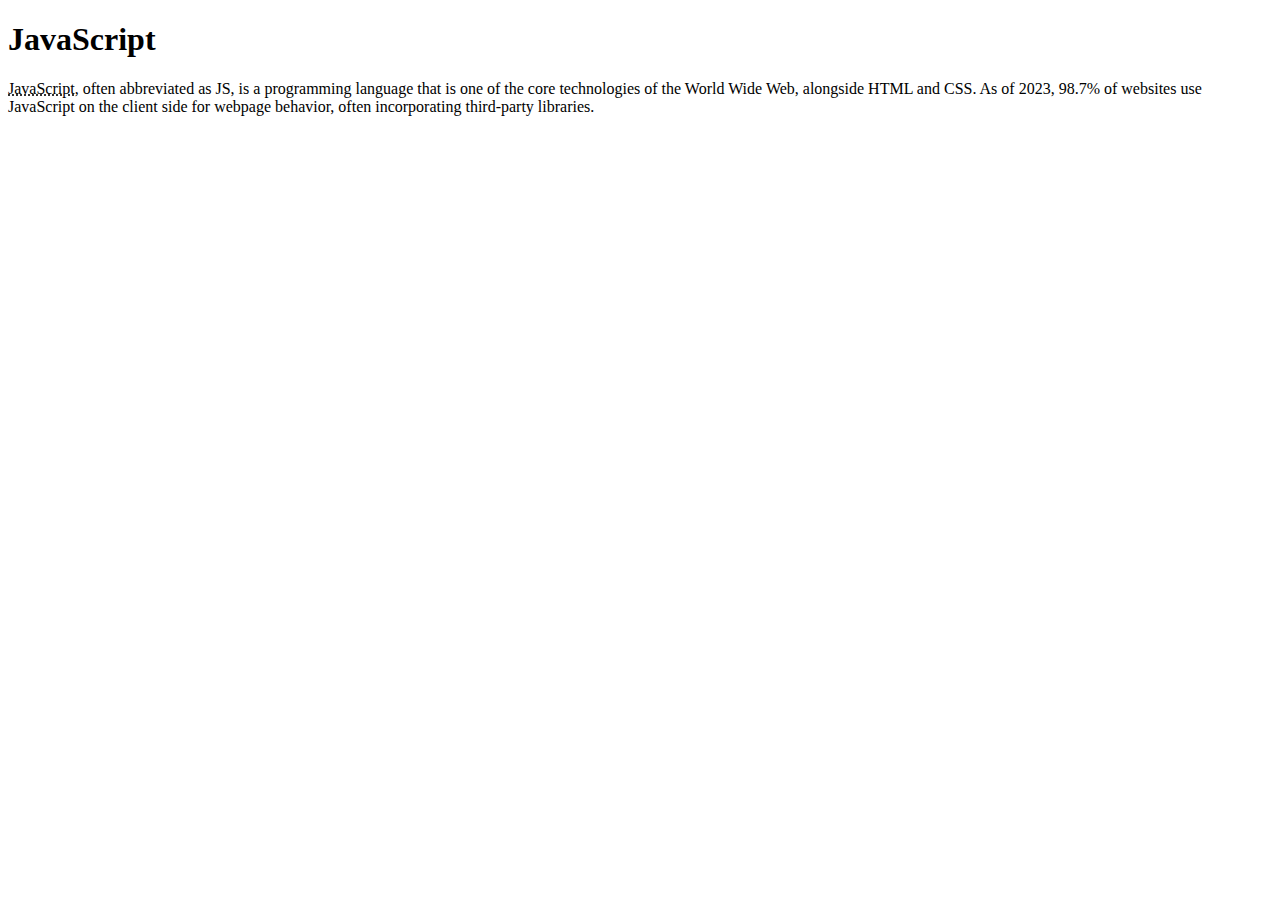
<file: 01 Base/index.html>
<!DOCTYPE html>
<html lang="en">
<head>
    <meta charset="UTF-8">
    <meta name="viewport" content="width=device-width, initial-scale=1.0">
    <title>JS</title>
</head>
<body>
    <h1>JavaScript</h1>
    <p><abbr title="JavaScript">JavaScript</abbr>, often abbreviated as JS, is a programming language that is one of the
        core technologies of the World
        Wide Web, alongside HTML and CSS. As of 2023, 98.7% of websites use JavaScript on the client side for webpage
        behavior, often incorporating third-party libraries.</p>

    <script src="Classworks/Classwork_06.12.js"></script>
    <!-- <script src="Classworks/Classwork_08.12.js"></script> -->
</body>
</html>
</file>
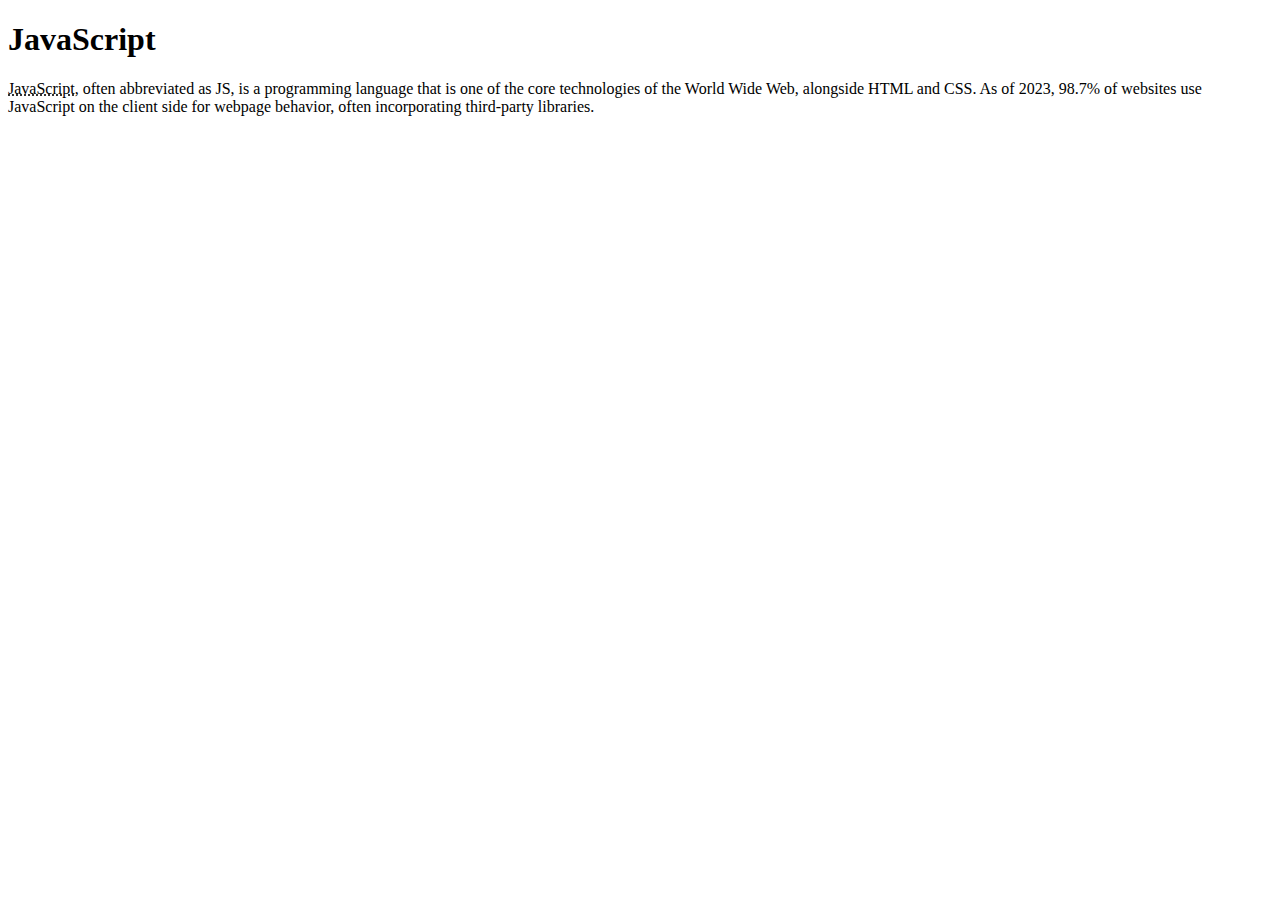
<file: 03 OOP/index.html>
<!DOCTYPE html>
<html lang="en">
<head>
    <meta charset="UTF-8">
    <meta name="viewport" content="width=device-width, initial-scale=1.0">
    <title>JS</title>
</head>
<body>
    <h1>JavaScript</h1>
    <p><abbr title="JavaScript">JavaScript</abbr>, often abbreviated as JS, is a programming language that is one of the
        core technologies of the World
        Wide Web, alongside HTML and CSS. As of 2023, 98.7% of websites use JavaScript on the client side for webpage
        behavior, often incorporating third-party libraries.</p>

    <!-- <script src="Homeworks/Homework_1.js"></script> -->
    <script src="Classwork_11.12.js"></script>
</body>
</html>
</file>
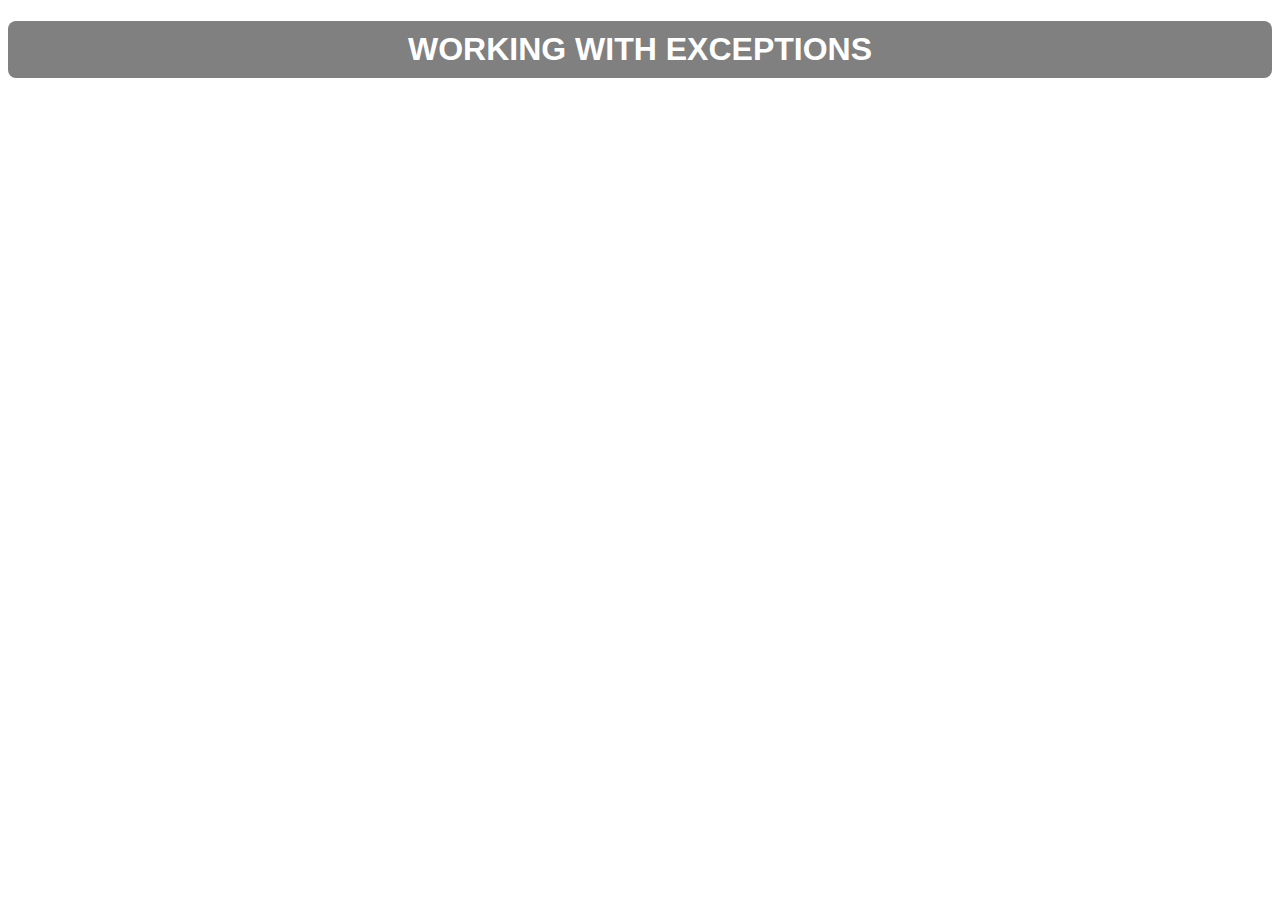
<file: 04 Exceptons/index.html>
<!DOCTYPE html>
<html lang="en">

<head>
    <meta charset="UTF-8">
    <meta name="viewport" content="width=device-width, initial-scale=1.0">
    <title>Exceptions</title>
    <link rel="stylesheet" href="./style.css">
</head>

<body>
    <h1>Working with Exceptions</h1>

    <!-- <script src="./main.js"></script> -->
    <script src="classwork.js"></script>

</body>

</html>
</file>
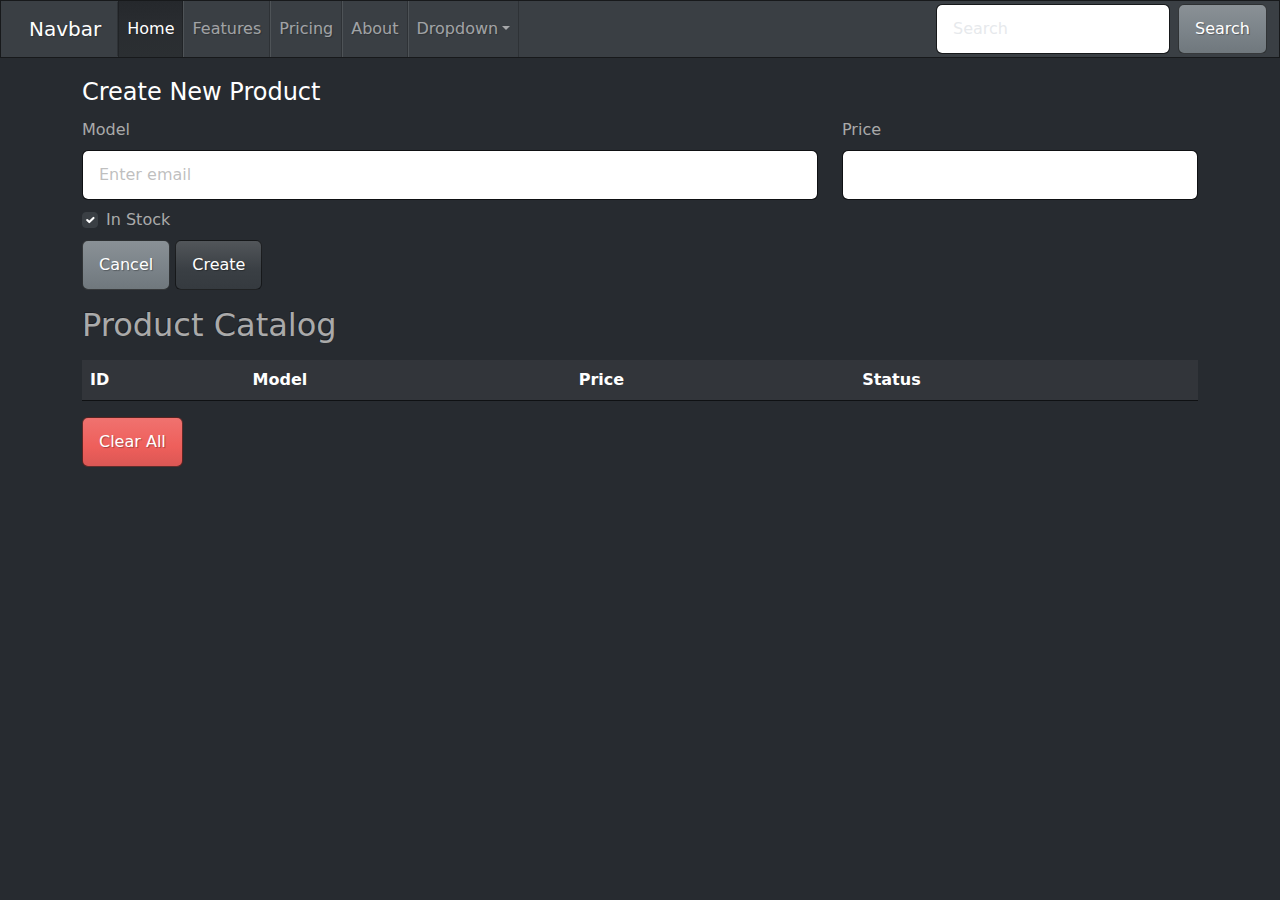
<file: 06 FORMS/index.html>
<!DOCTYPE html>
<html lang="en">

<head>
    <meta charset="UTF-8">
    <meta name="viewport" content="width=device-width, initial-scale=1.0">
    <title>Forms</title>
    <link rel="stylesheet" href="./bootstrap.min.css">
</head>

<body>
    <nav class="navbar navbar-expand-lg bg-primary" data-bs-theme="dark">
        <div class="container-fluid">
            <a class="navbar-brand" href="#">Navbar</a>
            <button class="navbar-toggler" type="button" data-bs-toggle="collapse" data-bs-target="#navbarColor01"
                aria-controls="navbarColor01" aria-expanded="false" aria-label="Toggle navigation">
                <span class="navbar-toggler-icon"></span>
            </button>
            <div class="collapse navbar-collapse" id="navbarColor01">
                <ul class="navbar-nav me-auto">
                    <li class="nav-item">
                        <a class="nav-link active" href="#">Home
                            <span class="visually-hidden">(current)</span>
                        </a>
                    </li>
                    <li class="nav-item">
                        <a class="nav-link" href="#">Features</a>
                    </li>
                    <li class="nav-item">
                        <a class="nav-link" href="#">Pricing</a>
                    </li>
                    <li class="nav-item">
                        <a class="nav-link" href="#">About</a>
                    </li>
                    <li class="nav-item dropdown">
                        <a class="nav-link dropdown-toggle" data-bs-toggle="dropdown" href="#" role="button"
                            aria-haspopup="true" aria-expanded="false">Dropdown</a>
                        <div class="dropdown-menu">
                            <a class="dropdown-item" href="#">Action</a>
                            <a class="dropdown-item" href="#">Another action</a>
                            <a class="dropdown-item" href="#">Something else here</a>
                            <div class="dropdown-divider"></div>
                            <a class="dropdown-item" href="#">Separated link</a>
                        </div>
                    </li>
                </ul>
                <form class="d-flex">
                    <input class="form-control me-sm-2" type="search" placeholder="Search">
                    <button class="btn btn-secondary my-2 my-sm-0" type="submit">Search</button>
                </form>
            </div>
        </div>
    </nav>

    <div class="container">
        <form name="creationForm" class="mt-3">
            <fieldset>
                <legend>Create New Product</legend>
                <div class="row">
                    <div class="col-8 form-group">
                        <label for="exampleInputEmail1" class="form-label">Model</label>
                        <input name="model" type="text" class="form-control" id="exampleInputEmail1"
                            aria-describedby="emailHelp" placeholder="Enter email">
                    </div>
                    <div class="col-4 form-group">
                        <label for="exampleInputEmail1" class="form-label">Price</label>
                        <input name="price" type="number" class="form-control" id="exampleInputEmail1"
                            aria-describedby="emailHelp">
                    </div>
                </div>
                <div class="form-check my-2">
                    <input name="status" class="form-check-input" type="checkbox" value="" id="flexCheckChecked"
                        checked="">
                    <label class="form-check-label" for="flexCheckChecked">
                        In Stock
                    </label>
                </div>

                <button type="reset" class="btn btn-secondary">Cancel</button>
                <button id="addBtn" type="submit" class="btn btn-primary">Create</button>
            </fieldset>
        </form>

        <h2 class="my-3">Product Catalog</h2>
        <table id="product-table" class="table table-hover">
            <thead>
                <tr>
                    <th scope="col">ID</th>
                    <th scope="col">Model</th>
                    <th scope="col">Price</th>
                    <th scope="col">Status</th>
                </tr>
            </thead>
            <tbody>
                <!-- items -->
            </tbody>
        </table>

        <button id="clearAll" type="button" class="btn btn-danger">Clear All</button>
    </div>

    <script src="https://cdn.jsdelivr.net/npm/bootstrap@5.3.2/dist/js/bootstrap.bundle.min.js"
        integrity="sha384-C6RzsynM9kWDrMNeT87bh95OGNyZPhcTNXj1NW7RuBCsyN/o0jlpcV8Qyq46cDfL"
        crossorigin="anonymous"></script>

    <script src="./main.js"></script>
</body>

</html>
</file>
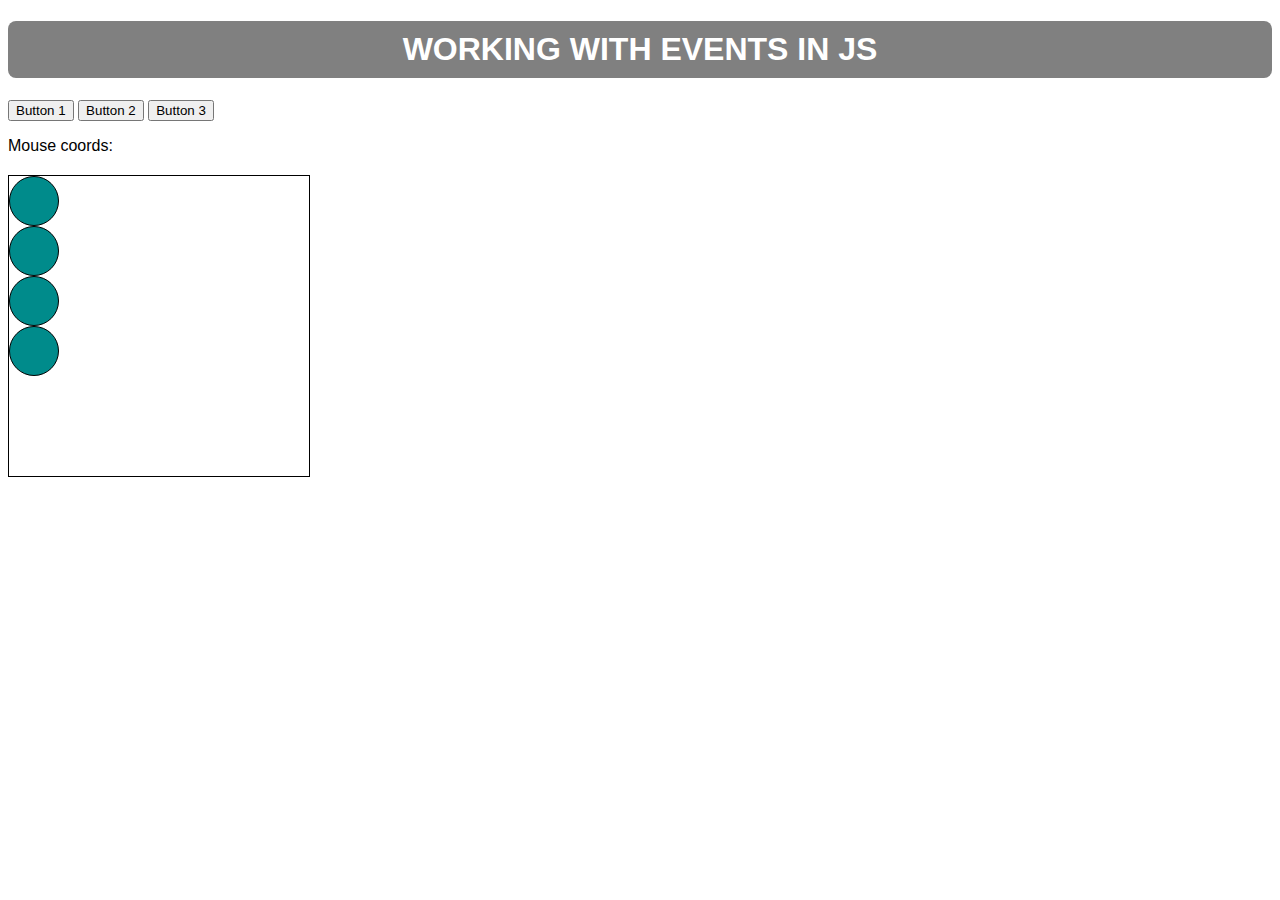
<file: 08 Events/index.html>
<!DOCTYPE html>
<html lang="en">

<head>
    <meta charset="UTF-8">
    <meta name="viewport" content="width=device-width, initial-scale=1.0">
    <title>Event</title>
    <link rel="stylesheet" href="style.css">
</head>

<body>
    <h1>Working with Events in JS</h1>

    <div>
        <button onclick="console.log('Button 1 clicked!');">Button 1</button>
        <button id="btn2">Button 2</button>
        <button id="btn3">Button 3</button>
    </div>

    <p>Mouse coords: <span id="coordsText"></span></p>

    <div class="container">
        <div class="circle"></div>
        <div class="circle"></div>
        <div class="circle"></div>
        <div class="circle"></div>
    </div>

    <script src="./main.js"></script>
    <script src="./move.js"></script>
</body>

</html>
</file>
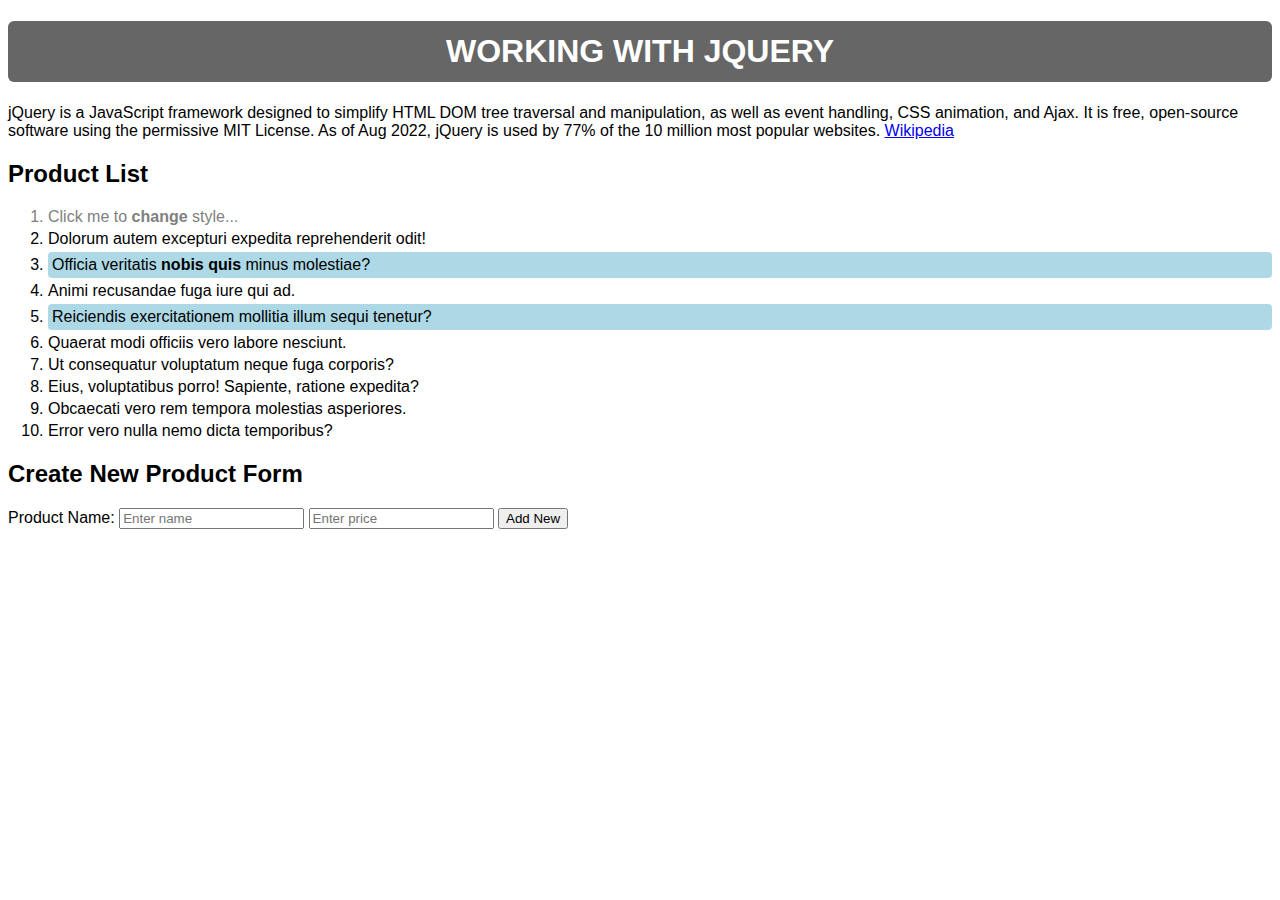
<file: 09 jQuery/index.html>
<!DOCTYPE html>
<html lang="en">

<head>
    <meta charset="UTF-8">
    <meta http-equiv="X-UA-Compatible" content="IE=edge">
    <meta name="viewport" content="width=device-width, initial-scale=1.0">
    <title>jQuery</title>
    <link rel="stylesheet" href="style.css">
    <script src="https://ajax.googleapis.com/ajax/libs/jquery/3.7.0/jquery.min.js"></script>
</head>

<body>
    <h1>Working with jQuery</h1>
    <p>jQuery is a JavaScript framework designed to simplify HTML DOM tree traversal and manipulation, as well as event
        handling, CSS animation, and Ajax. It is free, open-source software using the permissive MIT License. As of Aug
        2022, jQuery is used by 77% of the 10 million most popular websites. <a
            href="https://en.wikipedia.org/wiki/JQuery">Wikipedia</a></p>

    <h2>Product List</h2>
    <ol class="product-list">
        <li class="muted-text">Click me to <strong>change</strong> style...</li>
        <li>Dolorum autem excepturi expedita reprehenderit odit!</li>
        <li>Officia veritatis <strong>nobis quis</strong> minus molestiae?</li>
        <li>Animi recusandae fuga iure qui ad.</li>
        <li>Reiciendis exercitationem mollitia illum sequi tenetur?</li>
        <li>Quaerat modi officiis vero labore nesciunt.</li>
        <li>Ut consequatur voluptatum neque fuga corporis?</li>
        <li>Eius, voluptatibus porro! Sapiente, ratione expedita?</li>
        <li>Obcaecati vero rem tempora molestias asperiores.</li>
        <li>Error vero nulla nemo dicta temporibus?</li>
    </ol>

    <h2>Create New Product Form</h2>
    <form id="product-form">
        <label>
            Product Name:
            <input type="text" name="name" placeholder="Enter name">
            <input type="number" name="price" placeholder="Enter price">
            <button type="submit">Add New</button>
        </label>
    </form>

    <script src="./main.js"></script>
</body>

</html>
</file>
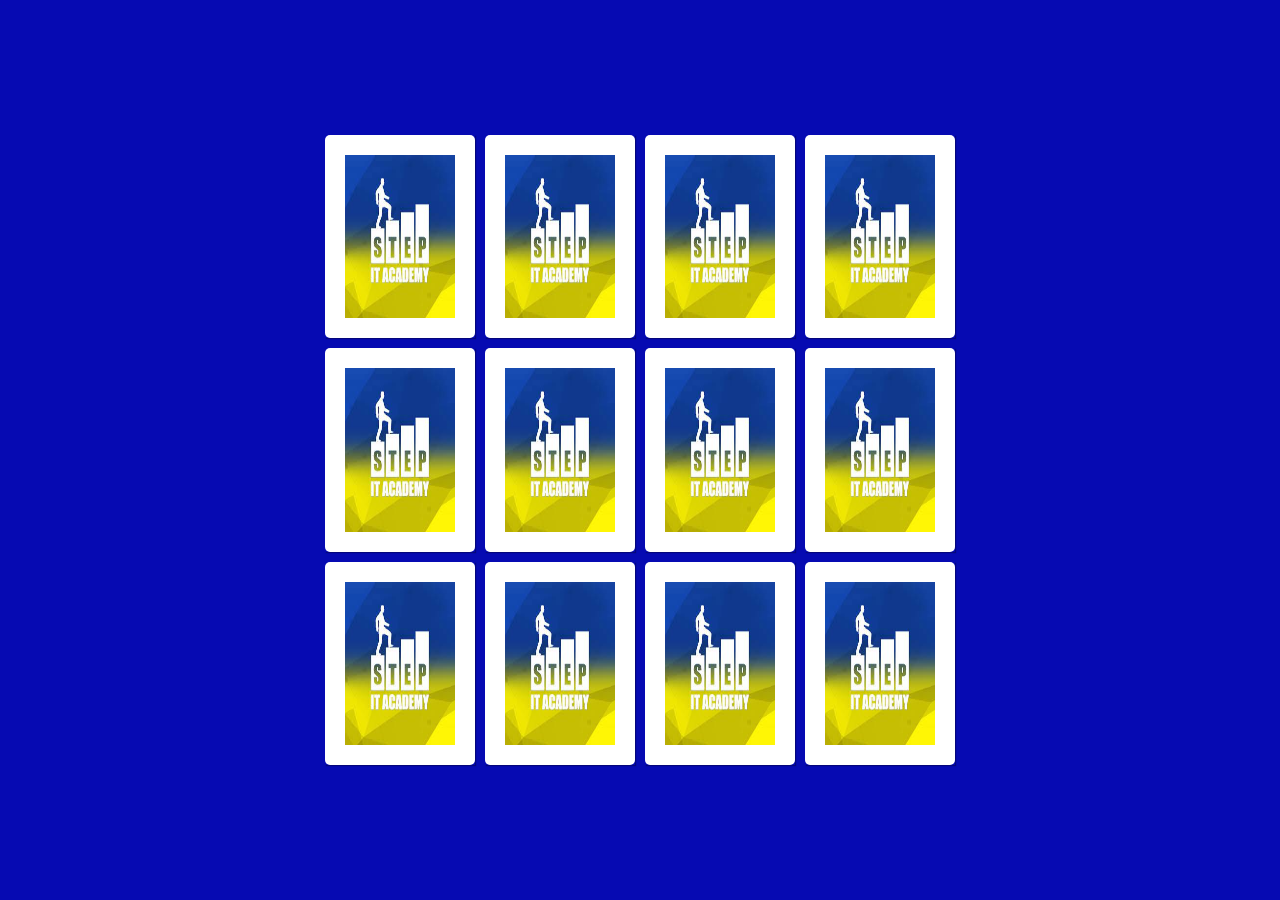
<file: Exam_MemoryGame/index.html>
<!DOCTYPE html>
<html lang="en">
<head>
    <meta charset="UTF-8">
    <meta name="viewport" content="width=device-width, initial-scale=1.0">
    <title>Memory Game</title>
    <link rel="stylesheet" href="styles.css">
</head>
<body>
    <section class="memory-game">
    
        <div class="memory-card" data-framework="egg">
          <img class="front-face" src="Food_C203-128.png" alt="egg" />
          <img class="back-face" src="it_step.png" alt="it_step" />
        </div>
        <div class="memory-card" data-framework="egg">
            <img class="front-face" src="Food_C203-128.png" alt="egg" />
            <img class="back-face" src="it_step.png" alt="it_step" />
          </div>
        <div class="memory-card" data-framework="fish">
          <img class="front-face" src="Food_C205-128.png" alt="fish" />
          <img class="back-face" src="it_step.png" alt="it_step" />
        </div>
        <div class="memory-card" data-framework="fish">
            <img class="front-face" src="Food_C205-128.png" alt="fish" />
            <img class="back-face" src="it_step.png" alt="it_step" />
          </div>
    
        <div class="memory-card" data-framework="cheese">
          <img class="front-face" src="Food_C217-128.png" alt="cheese" />
          <img class="back-face" src="it_step.png" alt="it_step" />
        </div>
        <div class="memory-card" data-framework="cheese">
            <img class="front-face" src="Food_C217-128.png" alt="cheese" />
            <img class="back-face" src="it_step.png" alt="it_step" />
          </div>
        <div class="memory-card" data-framework="meat">
          <img class="front-face" src="Food_C225-128.png" alt="meat" />
          <img class="back-face" src="it_step.png" alt="it_step" />
        </div>
        <div class="memory-card" data-framework="meat">
            <img class="front-face" src="Food_C225-128.png" alt="meat" />
            <img class="back-face" src="it_step.png" alt="it_step" />
          </div>
          <div class="memory-card" data-framework="mushroom">
            <img class="front-face" src="Food_C239-128.png" alt="mushroom" />
            <img class="back-face" src="it_step.png" alt="it_step" />
          </div>
        <div class="memory-card" data-framework="mushroom">
          <img class="front-face" src="Food_C239-128.png" alt="mushroom" />
          <img class="back-face" src="it_step.png" alt="it_step" />
        </div>
        <div class="memory-card" data-framework="apple">
          <img class="front-face" src="Food_C240-128.png" alt="apple" />
          <img class="back-face" src="it_step.png" alt="it_step" />
        </div>
        <div class="memory-card" data-framework="apple">
            <img class="front-face" src="Food_C240-128.png" alt="apple" />
            <img class="back-face" src="it_step.png" alt="it_step" />
          </div>
      
    <script src="main.js"></script>    
</body>
</html>
</file>
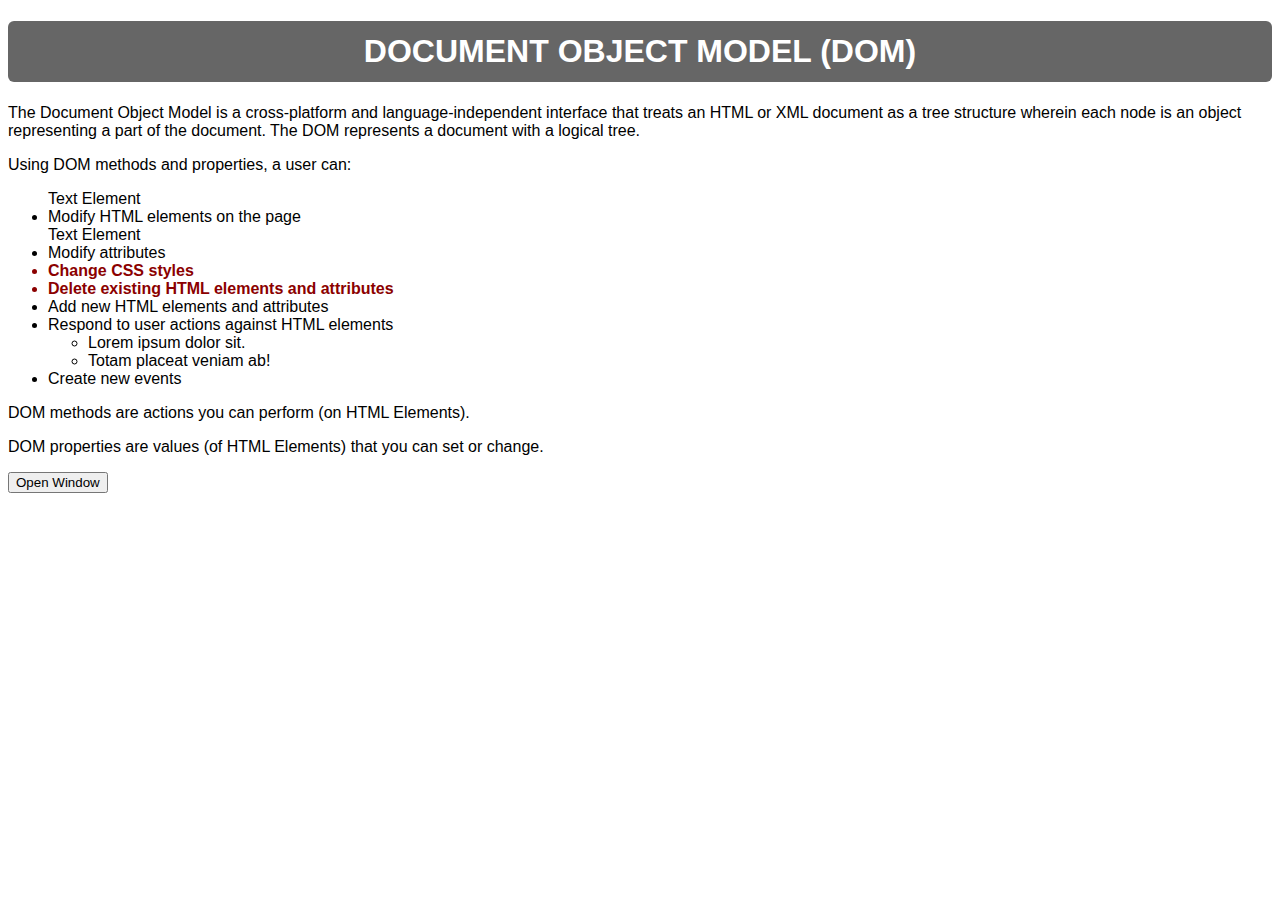
<file: 06 BOM/Task_1/index.html>
<!DOCTYPE html>
<html lang="en">

<head>
    <meta charset="UTF-8">
    <meta http-equiv="X-UA-Compatible" content="IE=edge">
    <meta name="viewport" content="width=device-width, initial-scale=1.0">
    <title>DOM</title>
    <link rel="stylesheet" href="./style.css">
</head>

<body>
    <h1>Document Object Model (<abbr>DOM</abbr>)</h1>
    <p>The Document Object Model is a cross-platform and language-independent interface that treats an HTML or XML
        document as a tree structure wherein each node is an object representing a part of the document. The DOM
        represents a document with a logical tree.</p>

    <!-- Emmet: p[title="List Header"] -->
    <p title="List Header">Using DOM methods and properties, a user can:</p>

    <!-- Emmet: ul>li* -->
    <ul id="main-list" class="my-list">
        Text Element
        <li>Modify HTML elements on the page</li>
        Text Element
        <li>Modify attributes</li>
        <li id="third-item" class="important">Change <abbr>CSS</abbr> styles</li>
        <li class="important">Delete existing HTML elements and attributes</li>
        <li>Add new HTML elements and attributes</li>
        <li>Respond to user actions against HTML elements
            <ul>
                <li>Lorem ipsum dolor sit.</li>
                <li>Totam placeat veniam ab!</li>
            </ul>
        </li>
        <li>Create new events</li>
    </ul>

    <p>DOM methods are actions you can perform (on HTML Elements).</p>
    <p>DOM properties are values (of HTML Elements) that you can set or change.</p>
    <button id = "open" type="button">Open Window </button>

    <script src="./main.js"></script>
</body>

</html>
</file>
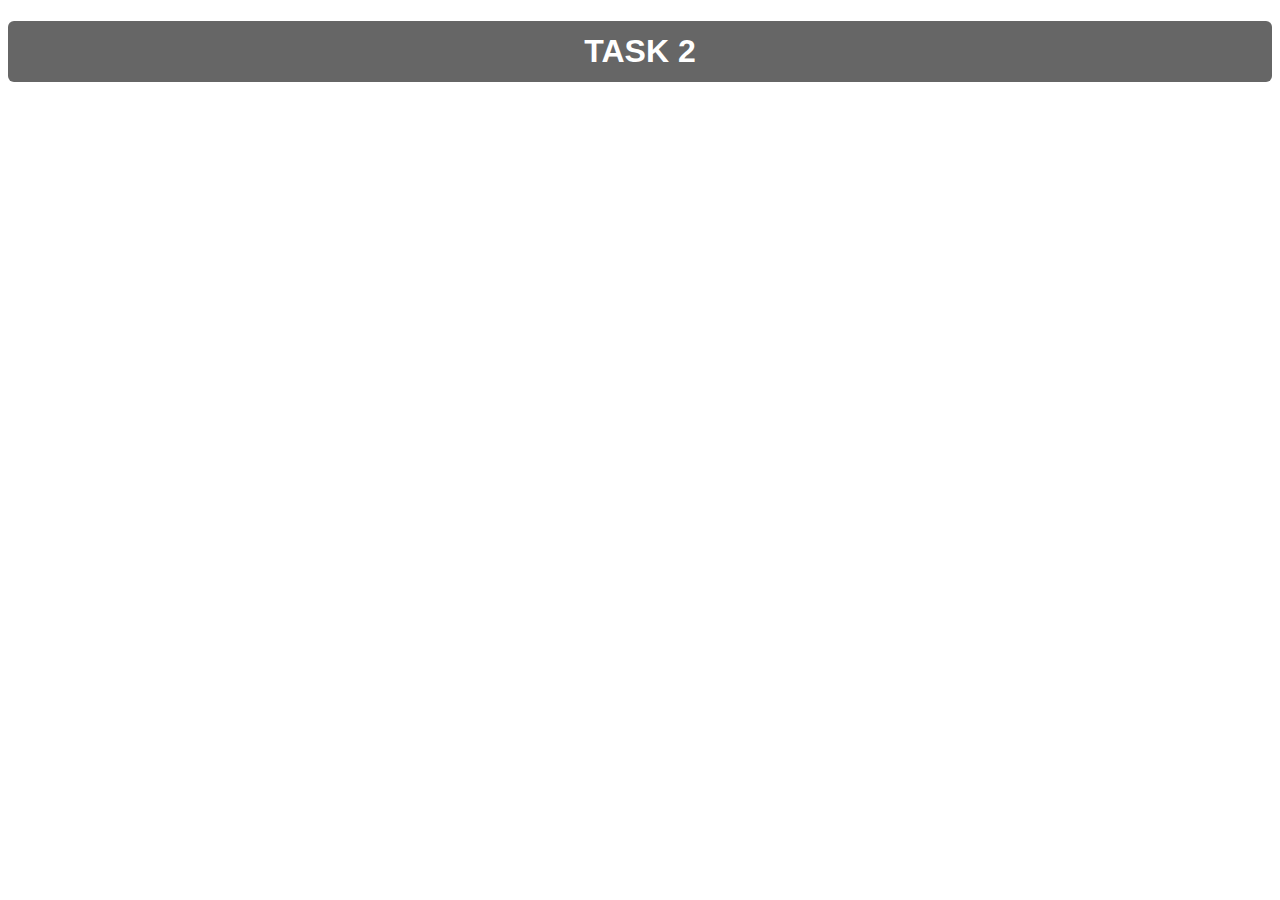
<file: 06 BOM/Task_2/index.html>
<!DOCTYPE html>
<html lang="en">
<head>
    <meta charset="UTF-8">
    <meta http-equiv="X-UA-Compatible" content="IE=edge">
    <meta name="viewport" content="width=device-width, initial-scale=1.0">
    <title>Document</title>
    <link rel="stylesheet" href="./style.css">
</head>
<body>
    <h1>Task 2</h1>
    <script src="main.js"></script>

</body>
</html>
</file>
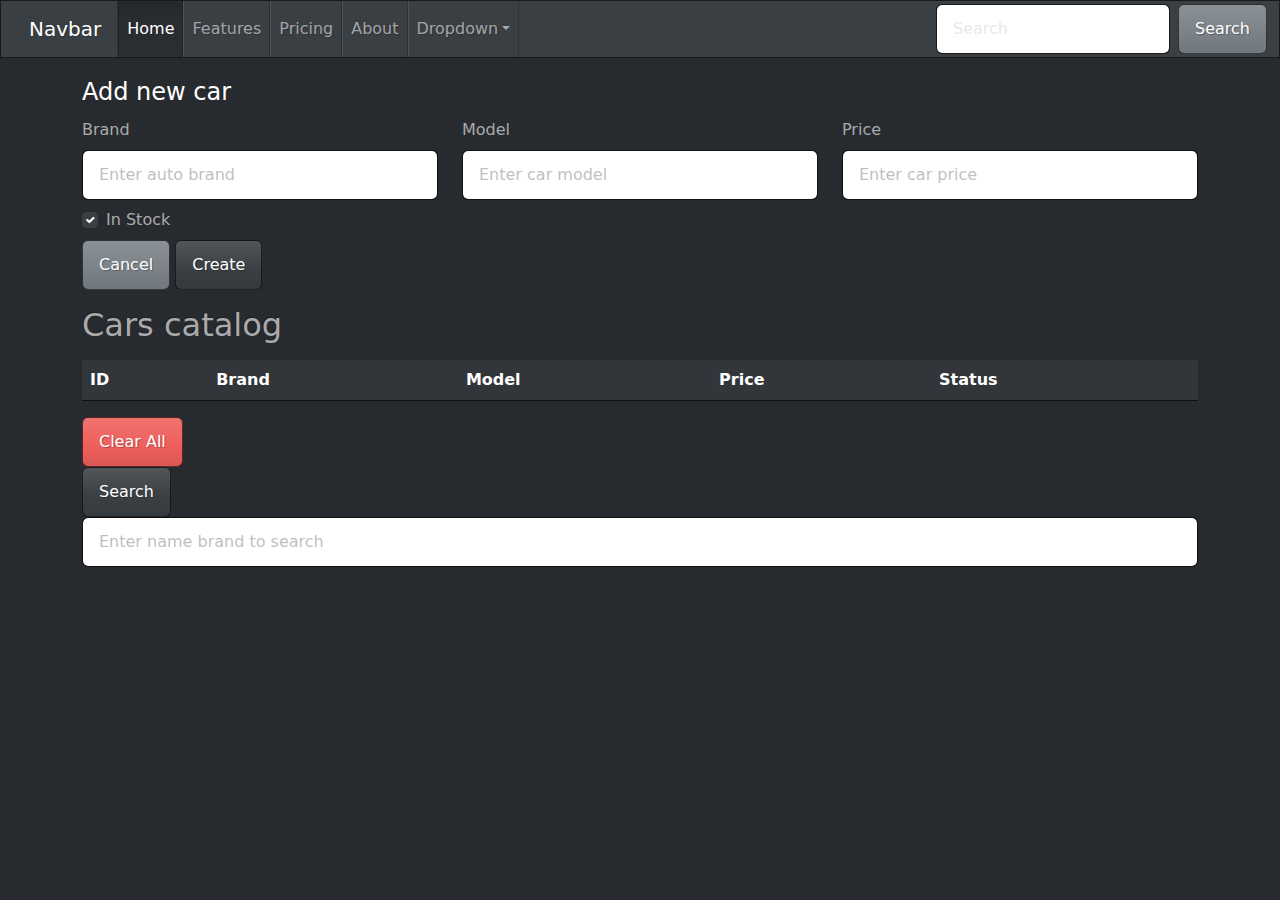
<file: 05 DOM/Classwork/test.html>
<!DOCTYPE html>
<html lang="en">

<head>
    <meta charset="UTF-8">
    <meta name="viewport" content="width=device-width, initial-scale=1.0">
    <title>Forms</title>
    <link rel="stylesheet" href="./bootstrap.min.css">
</head>

<body>
    <nav class="navbar navbar-expand-lg bg-primary" data-bs-theme="dark">
        <div class="container-fluid">
            <a class="navbar-brand" href="#">Navbar</a>
            <button class="navbar-toggler" type="button" data-bs-toggle="collapse" data-bs-target="#navbarColor01"
                aria-controls="navbarColor01" aria-expanded="false" aria-label="Toggle navigation">
                <span class="navbar-toggler-icon"></span>
            </button>
            <div class="collapse navbar-collapse" id="navbarColor01">
                <ul class="navbar-nav me-auto">
                    <li class="nav-item">
                        <a class="nav-link active" href="#">Home
                            <span class="visually-hidden">(current)</span>
                        </a>
                    </li>
                    <li class="nav-item">
                        <a class="nav-link" href="#">Features</a>
                    </li>
                    <li class="nav-item">
                        <a class="nav-link" href="#">Pricing</a>
                    </li>
                    <li class="nav-item">
                        <a class="nav-link" href="#">About</a>
                    </li>
                    <li class="nav-item dropdown">
                        <a class="nav-link dropdown-toggle" data-bs-toggle="dropdown" href="#" role="button"
                            aria-haspopup="true" aria-expanded="false">Dropdown</a>
                        <div class="dropdown-menu">
                            <a class="dropdown-item" href="#">Action</a>
                            <a class="dropdown-item" href="#">Another action</a>
                            <a class="dropdown-item" href="#">Something else here</a>
                            <div class="dropdown-divider"></div>
                            <a class="dropdown-item" href="#">Separated link</a>
                        </div>
                    </li>
                </ul>
                <form class="d-flex">
                    <input class="form-control me-sm-2" type="search" placeholder="Search">
                    <button class="btn btn-secondary my-2 my-sm-0" type="submit">Search</button>
                </form>
            </div>
        </div>
    </nav>

    <div class="container">
        <form name="creationForm" class="mt-3">
            <fieldset>
                <legend>Add new car</legend>
                <div id="my-catalog" class="row">
                    <div class="col-4 form-group">
                        <label for="exampleInputEmail1" class="form-label">Brand</label>
                        <input name="brand" type="text" class="form-control" id="exampleInputEmail1"
                            aria-describedby="emailHelp" placeholder="Enter auto brand">
                    </div>
                    <div class="col-4 form-group">
                        <label for="exampleInputEmail1" class="form-label">Model</label>
                        <input name="model" type="text" class="form-control" id="exampleInputEmail1"
                            aria-describedby="emailHelp" placeholder="Enter car model">
                    </div>
                    <div class="col-4 form-group">
                        <label for="exampleInputEmail1" class="form-label">Price</label>
                        <input name="price" type="number" class="form-control" id="exampleInputEmail1"
                            aria-describedby="emailHelp" placeholder="Enter car price">
                    </div>
                </div>
                <div class="form-check my-2">
                    <input name="status" class="form-check-input" type="checkbox" value="" id="flexCheckChecked"
                        checked="">
                    <label class="form-check-label" for="flexCheckChecked">
                        In Stock
                    </label>
                </div>

                <button type="reset" class="btn btn-secondary">Cancel</button>
                <button id="addBtn" type="submit" class="btn btn-primary">Create</button>
            </fieldset>
        </form>

        <h2 class="my-3">Cars catalog</h2>
        <table id="product-table" class="table table-hover">
            <thead>
                <tr>
                    <th scope="col">ID</th>
                    <th scope="col">Brand</th>
                    <th scope="col">Model</th>
                    <th scope="col">Price</th>
                    <th scope="col">Status</th>
                </tr>
            </thead>
            <tbody>
                <!-- items -->
            </tbody>
        </table>

        <button id="clearAll" type="button" class="btn btn-danger">Clear All</button>
        <div>
            <button id="search" type="button" class="btn btn-primary">Search</button>
            <input name="search" type="text" class="form-control" id="exampleInputEmail1" aria-describedby="emailHelp"
                placeholder="Enter name brand to search">
        </div>
        <!-- <ul id="searc-cars" class = "my-list2" > 
            <li></li>
        </ul> -->
    </div>

    <script src="https://cdn.jsdelivr.net/npm/bootstrap@5.3.2/dist/js/bootstrap.bundle.min.js"
        integrity="sha384-C6RzsynM9kWDrMNeT87bh95OGNyZPhcTNXj1NW7RuBCsyN/o0jlpcV8Qyq46cDfL"
        crossorigin="anonymous"></script>

    <script src="./main.js"></script>
</body>

</html>
</file>
<file: 04 Exceptons/style.css>
body {
    font-family: Arial, Helvetica, sans-serif;
}

h1 {
    background-color: gray;
    color: white;
    padding: 10px;
    text-align: center;
    text-transform: uppercase;
    border-radius: 8px;
}
</file>
<file: 08 Events/style.css>
body {
    font-family: Arial, Helvetica, sans-serif;
}

h1 {
    background-color: gray;
    color: white;
    padding: 10px;
    text-align: center;
    text-transform: uppercase;
    border-radius: 8px;
}

.container {
    width: 300px;
    height: 300px;
    margin: 20px 0;
    border: 1px solid black;
    overflow: hidden;
}

.container .circle {
    height: 50px;
    width: 50px;
    border-radius: 50%;
    border: 1px solid black;
    background-color: darkcyan;
    box-sizing: border-box;

    position: relative;
}

.container .super {
    background-color: brown;
}
</file>
<file: 09 jQuery/style.css>
html {
    font-family: Arial, Helvetica, sans-serif;
}

h1 {
    text-align: center;
    background-color: rgb(102, 102, 102);
    color: white;
    padding: 12px;
    border-radius: 6px;
    text-transform: uppercase;
}

.product-list li {
    margin-bottom: 4px;
    transition: .2s;
}

.medium-text {
    font-size: large;
}

.muted-text {
    color: gray;
}

.selected {
    background-color: lightblue;
    padding: 4px;
    border-radius: 4px;
}
</file>
<file: Exam_MemoryGame/styles.css>
body {
    height: 100vh;
    display: flex;
    background: #060AB2;
  }
  
  .memory-game {
    width: 640px;
    height: 640px;
    margin: auto;
    display: flex;
    flex-wrap: wrap;
    perspective: 1000px;
  }
  
  .memory-card {
    width: calc(25% - 10px);
    height: calc(33.333% - 10px);
    margin: 5px;
    position: relative;
    transform: scale(1);
    transform-style: preserve-3d;
    transition: transform .5s;
    box-shadow: 1px 1px 1px rgba(0,0,0,.3);
  }
  
  .memory-card:active {
    transform: scale(0.97);
    transition: transform .2s;
  }
  
  .memory-card.flip {
    transform: rotateY(180deg);
  }
  * {
    padding: 0;
    margin: 0;
    box-sizing: border-box;
  }
  .front-face,
  .back-face {
    width: 100%;
    height: 100%;
    padding: 20px;
    position: absolute;
    border-radius: 5px;
    background: #ffffff;
    backface-visibility: hidden;
  }
  
  .front-face {
    transform: rotateY(180deg);
  }
</file>
<file: 06 BOM/Task_1/style.css>
html {
    font-family: Arial, Helvetica, sans-serif;
}

h1 {
    text-align: center;
    background-color: rgb(102, 102, 102);
    color: white;
    padding: 12px;
    border-radius: 6px;
    text-transform: uppercase;
}

li {
    transition: .2s;
}

li.important {
    color: darkred;
    font-weight: bold;
}

li.muted {
    color: gray;
}

.super {
    font-size: 1.2em;
    text-decoration: underline;
}

.highlight {
    font-size: 1.2em;
    font-weight: bold;
}
</file>
<file: 06 BOM/Task_2/style.css>
html {
    font-family: Arial, Helvetica, sans-serif;
}

h1 {
    text-align: center;
    background-color: rgb(102, 102, 102);
    color: white;
    padding: 12px;
    border-radius: 6px;
    text-transform: uppercase;
}

li {
    transition: .2s;
}

li.important {
    color: darkred;
    font-weight: bold;
}

li.muted {
    color: gray;
}

.super {
    font-size: 1.2em;
    text-decoration: underline;
}

.highlight {
    font-size: 1.2em;
    font-weight: bold;
}
</file>
